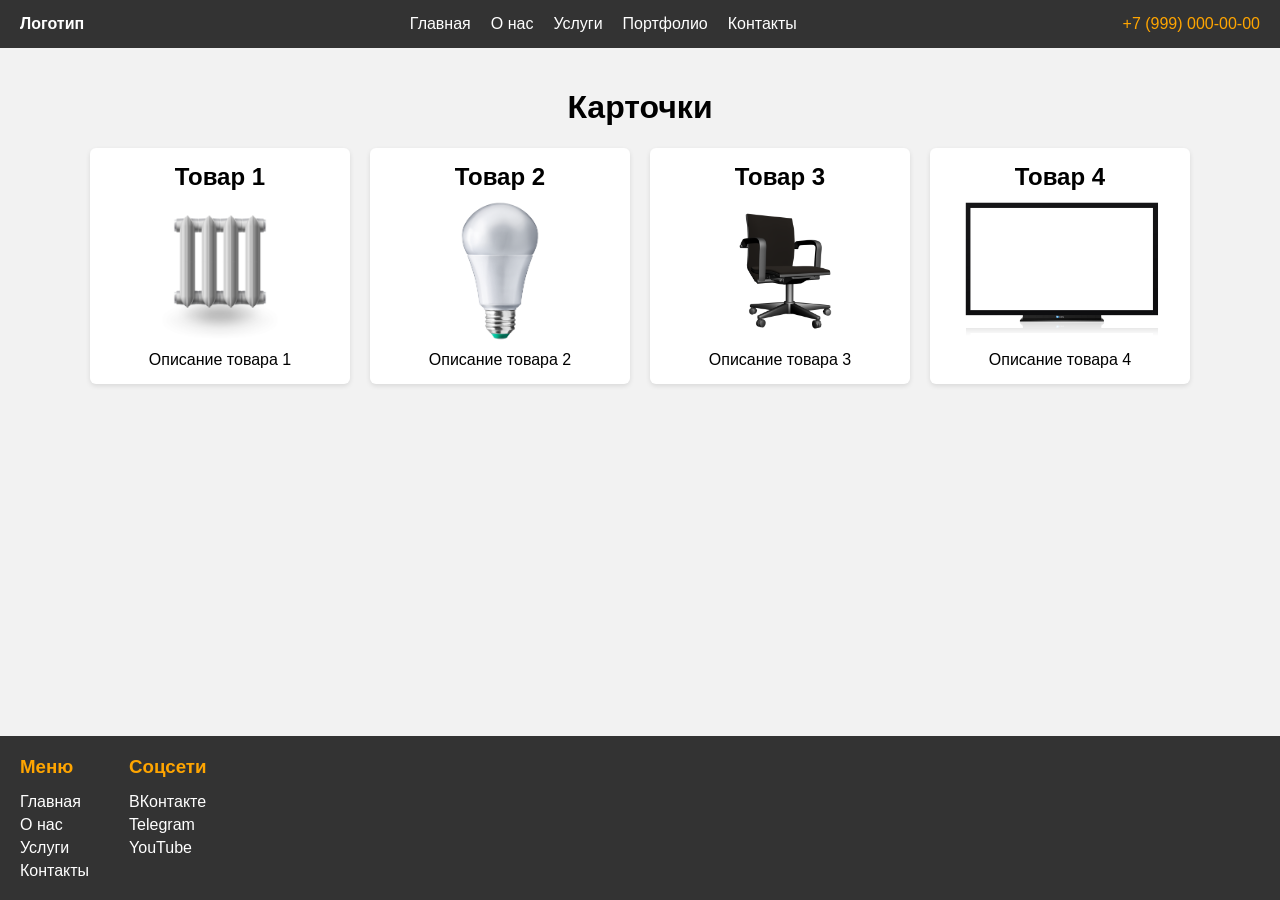
<file: 2task_layoutOfPage/index.html>
<!DOCTYPE html>
<html lang="ru">
<head>
  <meta charset="UTF-8">
  <meta name="viewport" content="width=device-width, initial-scale=1.0">
  <title>Макет на Flexbox</title>
  <link rel="stylesheet" href="style.css">
</head>
<body>

  <header class="header">
    <div class="logo">Логотип</div>

    <nav class="nav">
      <a href="#">Главная</a>
      <a href="#">О нас</a>
      <a href="#">Услуги</a>
      <a href="#">Портфолио</a>
      <a href="#">Контакты</a>
    </nav>

    <div class="phone">+7 (999) 000-00-00</div>
  </header>

  <main class="main">
    <h1>Карточки</h1>

    <div class="cards">
      <div class="card">
        <h2>Товар 1</h2>
        <img src="img/batareya.png" alt="Товар 1">
        <p>Описание товара 1</p>
      </div>
      <div class="card">
        <h2>Товар 2</h2>
        <img src="img/lamp.png" alt="Товар 2">
        <p>Описание товара 2</p>
      </div>
      <div class="card">
        <h2>Товар 3</h2>
        <img src="img/seat.png" alt="Товар 3">
        <p>Описание товара 3</p>
      </div>
      <div class="card">
        <h2>Товар 4</h2>
        <img src="img/tv.png" alt="Товар 4">
        <p>Описание товара 4</p>
      </div>
    </div>
  </main>

  <footer class="footer">
    <section class="footer-block">
      <h3>Меню</h3>
      <a href="#">Главная</a>
      <a href="#">О нас</a>
      <a href="#">Услуги</a>
      <a href="#">Контакты</a>
    </section>

    <section class="footer-block">
      <h3>Соцсети</h3>
      <a href="#">ВКонтакте</a>
      <a href="#">Telegram</a>
      <a href="#">YouTube</a>
    </section>
  </footer>

</body>
</html>
</file>
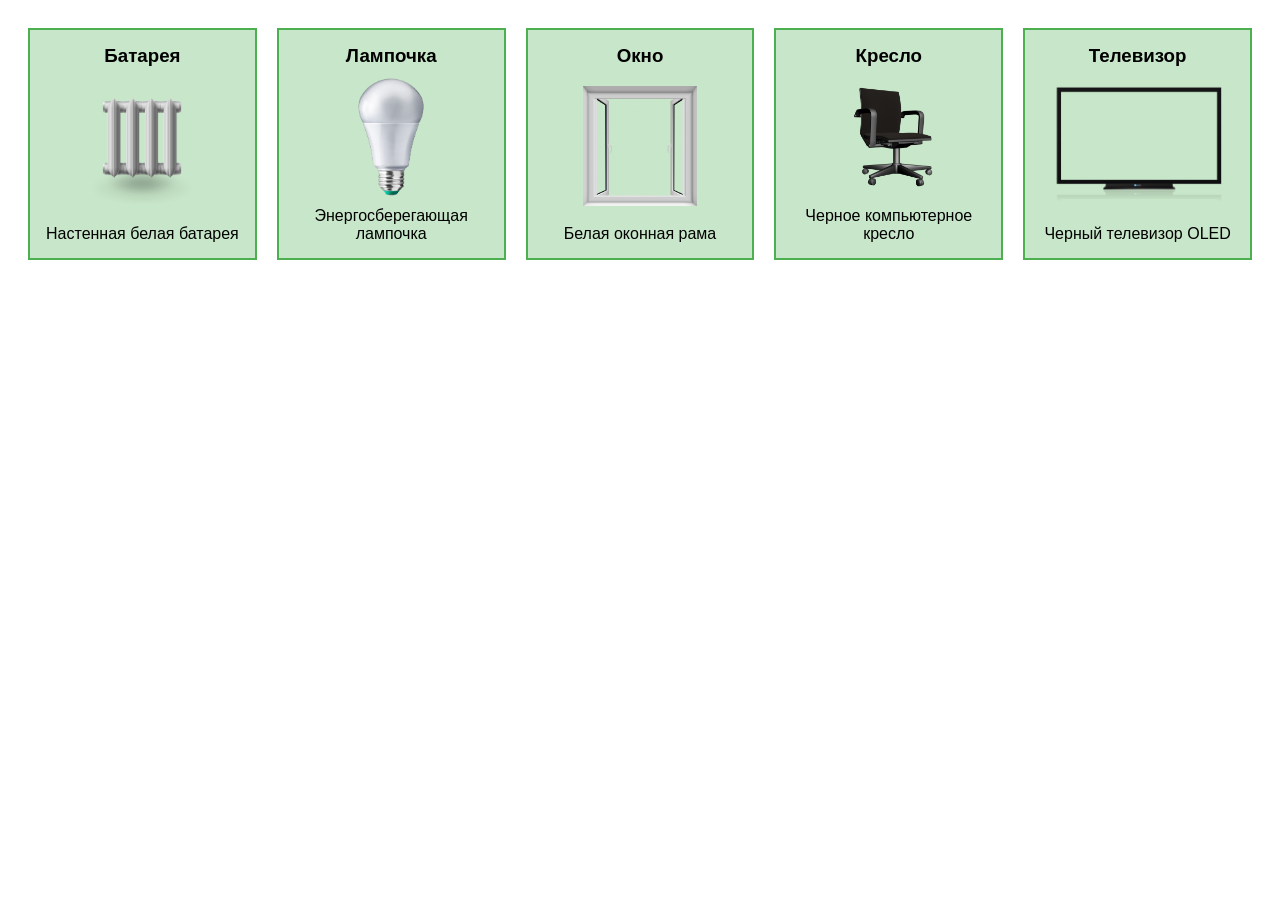
<file: 5task_position/thrd.html>
<!DOCTYPE html> 
<html lang="ru"> 
<head> 
    <meta charset="UTF-8"> 
    <meta name="viewport" content="width=device-width, initial-scale=1.0"> 
    <style> 
        body { 
            font-family: Arial, sans-serif; 
            background-color: #ffffff; 
            padding: 20px; 
        } 
        
        .card-container { 
            display: grid;
            grid-template-columns: repeat(5, 1fr); 
            gap: 20px; 
        } 
        
        .card { 
            border: 2px solid #4caf50; 
            padding: 15px; 
            background-color: #c8e6c9; 
            text-align: center; 
            display: flex; 
            flex-direction: column; 
            justify-content: space-between; 
            align-items: center;
            word-break: break-word; 
            overflow-wrap: anywhere;
        } 
        
        .img-container {
            height: 120px;
            display: flex;
            align-items: center;
            justify-content: center;
            width: 100%;
            margin: 10px 0;
        }
        
        .img-fix { 
            max-width: 100%; 
            max-height: 100%; 
            object-fit: contain; 
        } 
        
        .card h3, .card p {
            margin: 0;
            width: 100%;
        }
    </style> 
</head> 
<body> 
    <div class="card-container"> 
        <div class="card"> 
            <h3>Батарея</h3> 
            <div class="img-container">
                <img class="img-fix" src="img/batareya.png" alt="Батарея"> 
            </div>
            <p>Настенная белая батарея</p> 
        </div> 
        <div class="card"> 
            <h3>Лампочка</h3> 
            <div class="img-container">
                <img class="img-fix" src="img/lamp.png" alt="Лампочка"> 
            </div>
            <p>Энергосберегающая лампочка</p> 
        </div> 
        <div class="card"> 
            <h3>Окно</h3> 
            <div class="img-container">
                <img class="img-fix" src="img/window.png" alt="Окно"> 
            </div>
            <p>Белая оконная рама</p> 
        </div> 
        <div class="card"> 
            <h3>Кресло</h3> 
            <div class="img-container">
                <img class="img-fix" src="img/seat.png" alt="Кресло"> 
            </div>
            <p>Черное компьютерное кресло</p> 
        </div> 
        <div class="card"> 
            <h3>Телевизор</h3> 
            <div class="img-container">
                <img class="img-fix" src="img/tv.png" alt="Телевизор"> 
            </div>
            <p>Черный телевизор OLED</p> 
        </div> 
    </div> 
</body> 
</html>
</file>
<file: 2task_layoutOfPage/style.css>
* {
  box-sizing: border-box;
}

body {
  margin: 0;
  font-family: Arial, sans-serif;
  background: #f2f2f2;

  display: flex;
  flex-direction: column;
  min-height: 100vh;
}

a {
  color: inherit;
  text-decoration: none;
}

.header {
  display: flex;
  justify-content: space-between;
  align-items: center;
  padding: 15px 20px;
  background: #333;
  color: #fff;
}

.logo {
  font-weight: bold;
}

.nav {
  display: flex;
  gap: 20px;
}

.nav a:hover {
  color: orange;
}

.phone {
  color: orange;
}

.main {
  flex: 1;
  padding: 20px;
}

h1 {
  text-align: center;
}

.cards {
  display: flex;
  flex-wrap: wrap;
  gap: 20px;
  justify-content: center;
  align-items: stretch;
}

.card {
  flex: 1 1 200px;
  max-width: 260px;
  background: #fff;
  padding: 15px;
  border-radius: 6px;
  box-shadow: 0 2px 5px rgba(0, 0, 0, 0.1);
  text-align: center;

  display: flex;
  flex-direction: column;
}

.card h2 {
  margin: 0;
}

.card img {
  width: 100%;
  height: 140px;
  object-fit: contain;
  margin: 10px 0;
}

.card p {
  margin: 0;
}

.footer {
  display: flex;
  gap: 40px;
  padding: 20px;
  background: #333;
  color: #fff;
}

.footer-block {
  display: flex;
  flex-direction: column;
  gap: 5px;
}

.footer-block h3 {
  margin: 0 0 10px;
  color: orange;
}

.footer-block a:hover {
  color: orange;
}

@media (max-width: 700px) {
  .header {
    flex-direction: column;
    gap: 10px;
  }

  .nav {
    flex-direction: column;
    align-items: center;
  }

  .footer {
    flex-direction: column;
    gap: 20px;
  }
}
</file>
